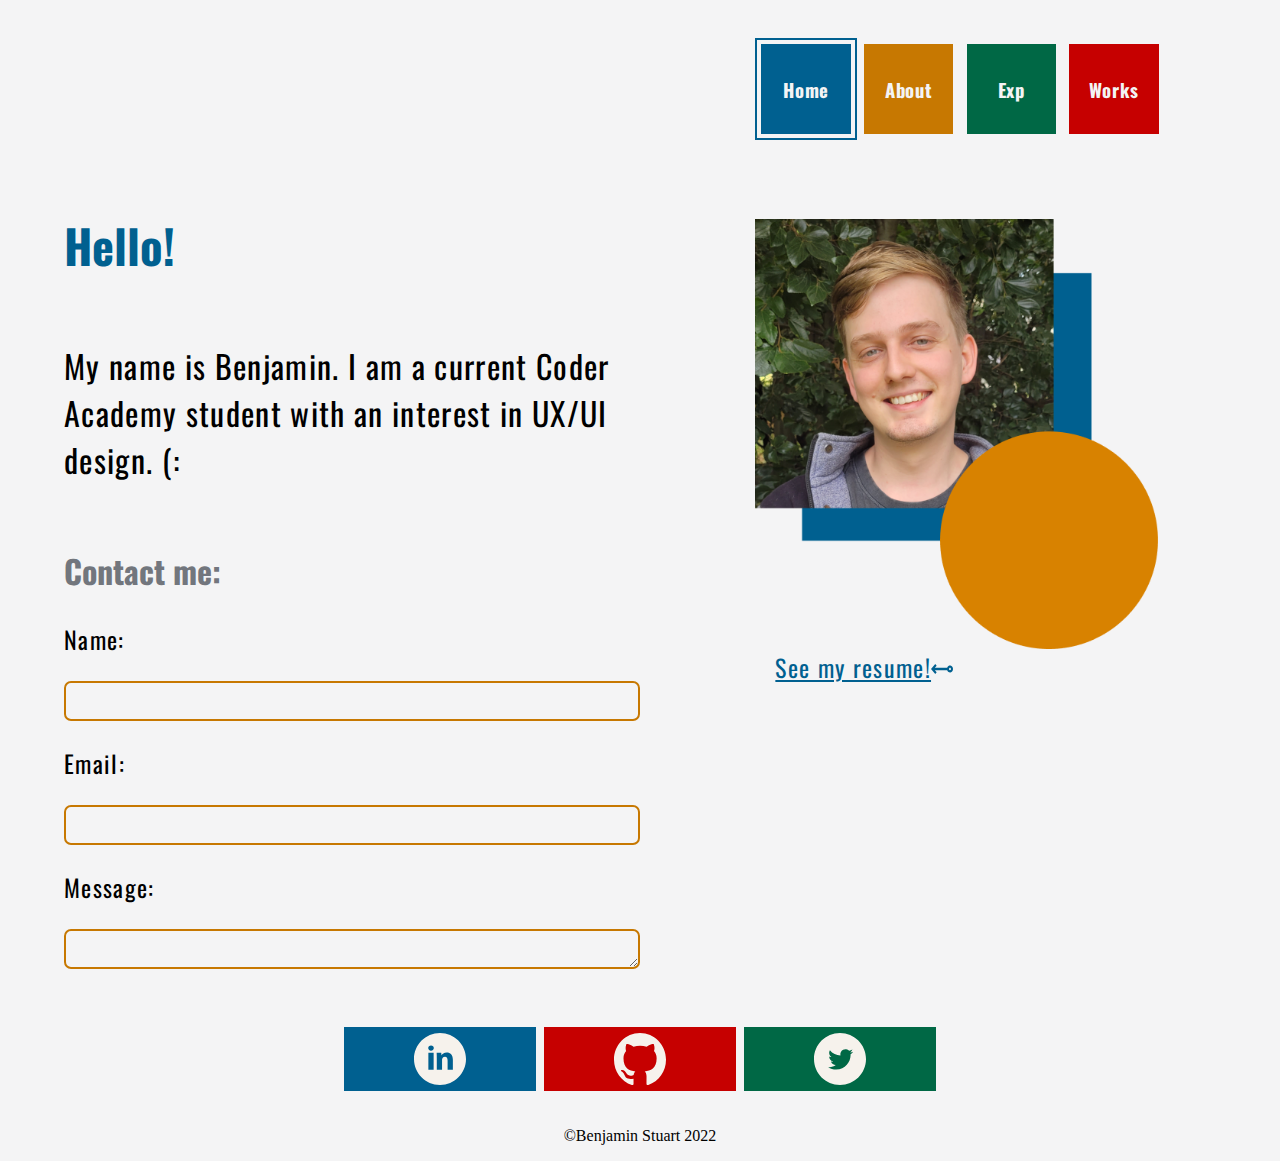
<file: index.html>
<!DOCTYPE html>
<html lang="en">
<head>
    <meta charset="UTF-8">
    <meta http-equiv="X-UA-Compatible" content="IE=edge">
    <meta name="viewport" content="width=device-width, initial-scale=1.0">
    <link href="styles.css" rel="stylesheet">
    <link rel="preconnect" href="https://fonts.googleapis.com">
    <link rel="preconnect" href="https://fonts.gstatic.com" crossorigin>
    <link href="https://fonts.googleapis.com/css2?family=Oswald:wght@200;300;400;500;600;700&display=swap" rel="stylesheet">
    <title>Home</title>
</head>
<body>
    <!-- Navbar with current page "active" which gives current page a border and all "inactive" links in navbar a hover effect-->
    <nav class="navbar">
        <ul>
            <li class="blue active">
                <a class="bg-color blue oswold-nav" href="https://google.com">Home</a>
            </li>
            <li class="yellow inactive">
                <a class="bg-color yellow oswold-nav" href="https://google.com">About</a>
            </li>
            <li class="green inactive">
                <a class="bg-color green oswold-nav" href="https://google.com">Exp</a>
            </li>
            <li class="red inactive">
                <a class="bg-color red oswold-nav" href="https://google.com">Works</a>
            </li>
        </ul>
    </nav>

    <section class="page-wrapper home-page-wrapper-padding">
        <div class="page-text-wrapper">
            <h1 class="blue oswold-h1">Hello!</h1>
            <p class="oswold-para black">My name is <span class="col-overide red">Benjamin.</span> I am a current Coder Academy student with an interest in UX/UI design. (: </p>
            <div> 
                <h2 class="oswold-h2 dgrey">Contact me:</h2>
                <form class="oswold-form yellow">
                    <label for="contactname">Name:</label>
                    <input type="text" id="contactname" name="name"/>
                    <label for="contactemail">Email:</label>
                    <input type="text" id="contactemail" name="email"/>
                    <label for="formmessage">Message:</label>
                    <textarea rows="3" id="formmessage" name="message"></textarea>
                </form>
            </div>
        </div>
        <div class="page-image-wrapper">
            <img src="/assets/Homepage-pic.png" alt="Image of Benjamin Stuart wearing a cool looking hoodie and smiling with trees in the background"/>
            <div class="link-wrapper">
                <a class="oswold-link blue" href="/assets/Benjamin Stuart.pdf">See my resume!</a>
                <img src="/assets/arrow_vector.svg" alt="Arrow pointing at link"> 
            </div>
        </div>
    </section>

    <footer class="footer">
        <ul>
            <li>
                <a href="https://www.linkedin.com/in/benjamin-stuart-9040b7221/">
                    <div class="blue rectangle">
                        <img src="/assets/linkedin_vector.svg" alt="clickable Linkedin icon">
                    </div>
                </a>
            </li>
            <li>
                <a href="https://github.com/BenjaminStuartDev">
                    <div class="red rectangle">
                        <img src="/assets/github_vector.svg" alt="clickable Github icon">
                    </div>
                </a>
            </li>
            <li>
                <a href="https://twitter.com/BenStuartDev">
                    <div class="green rectangle">
                        <img src="/assets/twitter_vector.svg" alt="clickable Twitter icon">
                    </div>
                </a>
            </li>
        </ul>
        <p>©Benjamin Stuart 2022</p>
    </footer>
</body>
</html>
</file>
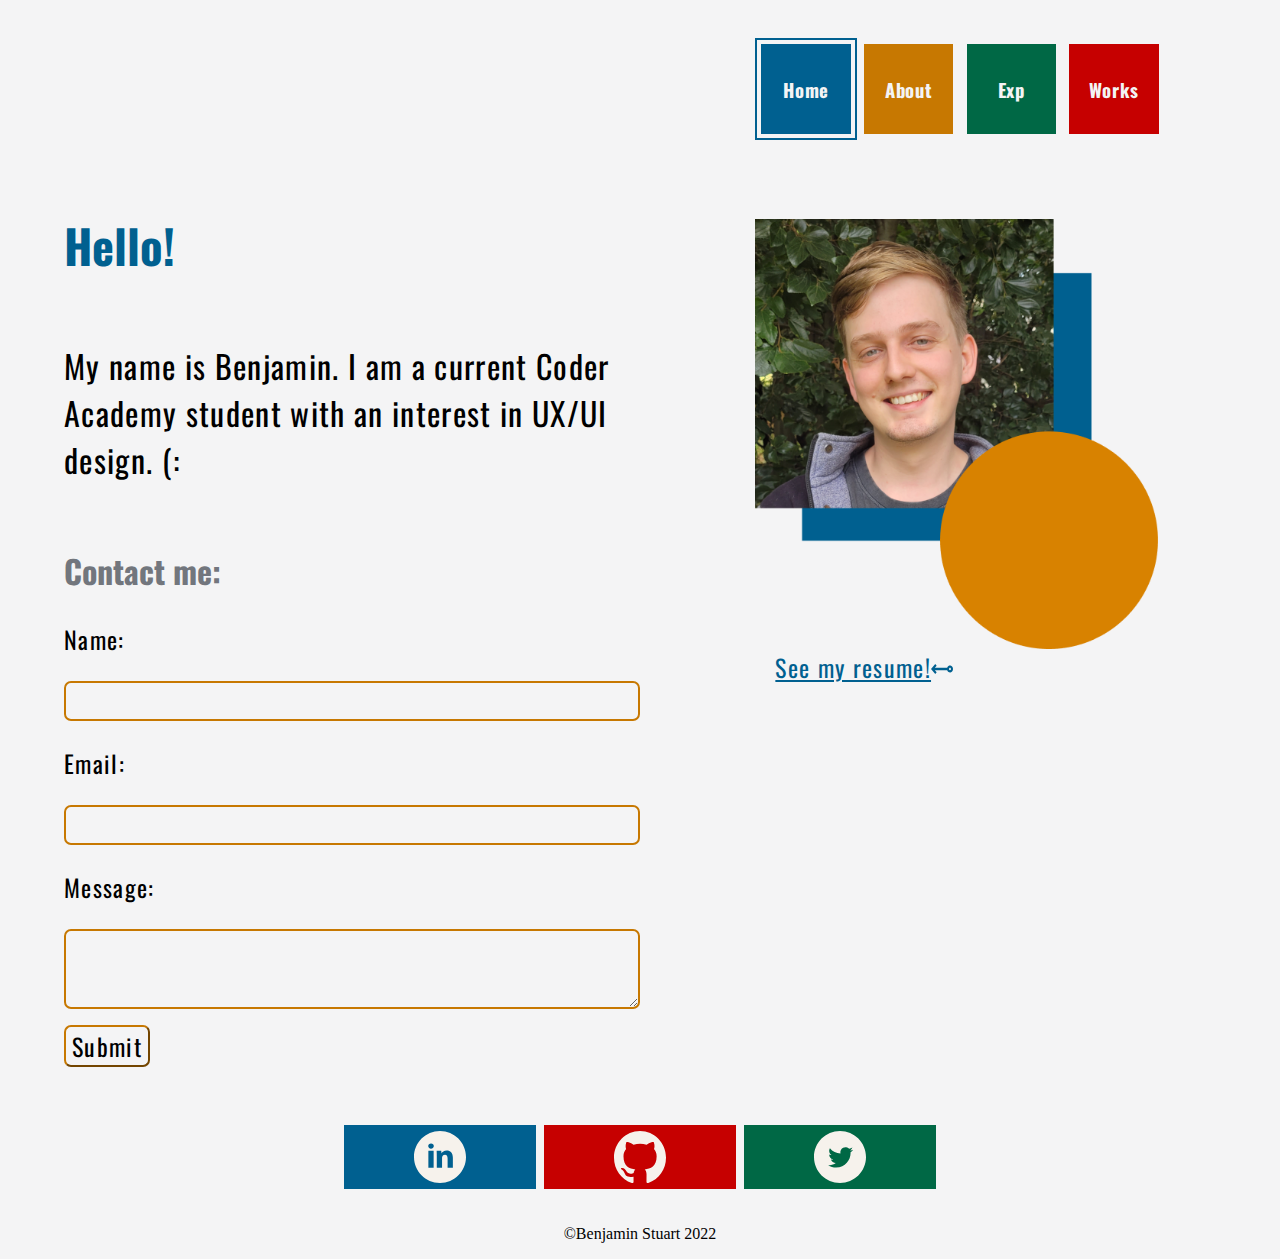
<file: src/index.html>
<!DOCTYPE html>
<html lang="en">
<head>
    <meta charset="UTF-8">
    <meta http-equiv="X-UA-Compatible" content="IE=edge">
    <meta name="viewport" content="width=device-width, initial-scale=1.0">
    <link href="styles.css" rel="stylesheet">
    <link rel="preconnect" href="https://fonts.googleapis.com">
    <link rel="preconnect" href="https://fonts.gstatic.com" crossorigin>
    <link href="https://fonts.googleapis.com/css2?family=Oswald:wght@200;300;400;500;600;700&display=swap" rel="stylesheet">
    <title>Home</title>
</head>
<body>
    <!-- Navbar component with current page "active" which gives current page a border and all "inactive" links in navbar a hover effect-->
    <nav class="navbar">
        <ul>
            <li class="blue active">
                <a class="bg-color blue oswold-nav" href="./index.html">Home</a>
            </li>
            <li class="yellow inactive">
                <a class="bg-color yellow oswold-nav" href="./about.html">About</a>
            </li>
            <li class="green inactive">
                <a class="bg-color green oswold-nav" href="./exp.html">Exp</a>
            </li>
            <li class="red inactive">
                <a class="bg-color red oswold-nav" href="./works.html">Works</a>
            </li>
        </ul>
    </nav>

    <section class="page-wrapper home-page-wrapper-padding">
        <div class="page-text-wrapper">
            <h1 class="blue oswold-h1">Hello!</h1>
            <p class="oswold-para black">My name is <span class="col-overide red">Benjamin.</span> I am a current Coder Academy student with an interest in UX/UI design. (: </p>
            <!-- Contact form with autocomplete feature. -->
            <div> 
                <h2 class="oswold-h2 dgrey">Contact me:</h2>
                <form class="oswold-form yellow">
                    <label for="contactname">Name:</label>
                    <input autocomplete="name" type="text" id="contactname" name="name"/>
                    <label for="contactemail">Email:</label>
                    <input autocomplete="email" type="text" id="contactemail" name="email"/>
                    <label for="formmessage">Message:</label>
                    <textarea rows="3" id="formmessage" name="message"></textarea>
                    <button class="button black oswold-form">Submit</button>
                </form>
            </div>
        </div>
        <div class="page-image-wrapper">
            <img src="./assets/Homepage-pic.png" alt="Benjamin Stuart in foreground with trees in background"/>
            <div class="link-wrapper">
                <a class="oswold-link blue" href="./assets/BenjaminStuart.pdf">See my resume!</a>
                <img src="./assets/arrow_vector.svg" alt="Arrow pointing at link"> 
            </div>
        </div>
    </section>
    <!-- Footer component with scale effect on hover and links to my developer media accounts  -->
    <footer class="footer">
        <ul>
            <li>
                <a href="https://www.linkedin.com/in/benjamin-stuart-9040b7221/">
                    <div class="blue rectangle">
                        <img src="./assets/linkedin_vector.svg" alt="clickable Linkedin icon">
                    </div>
                </a>
            </li>
            <li>
                <a href="https://github.com/BenjaminStuartDev">
                    <div class="red rectangle">
                        <img src="./assets/github_vector.svg" alt="clickable Github icon">
                    </div>
                </a>
            </li>
            <li>
                <a href="https://twitter.com/BenStuartDev">
                    <div class="green rectangle">
                        <img src="./assets/twitter_vector.svg" alt="clickable Twitter icon">
                    </div>
                </a>
            </li>
        </ul>
        <p>©Benjamin Stuart 2022</p>
    </footer>
</body>
</html>
</file>
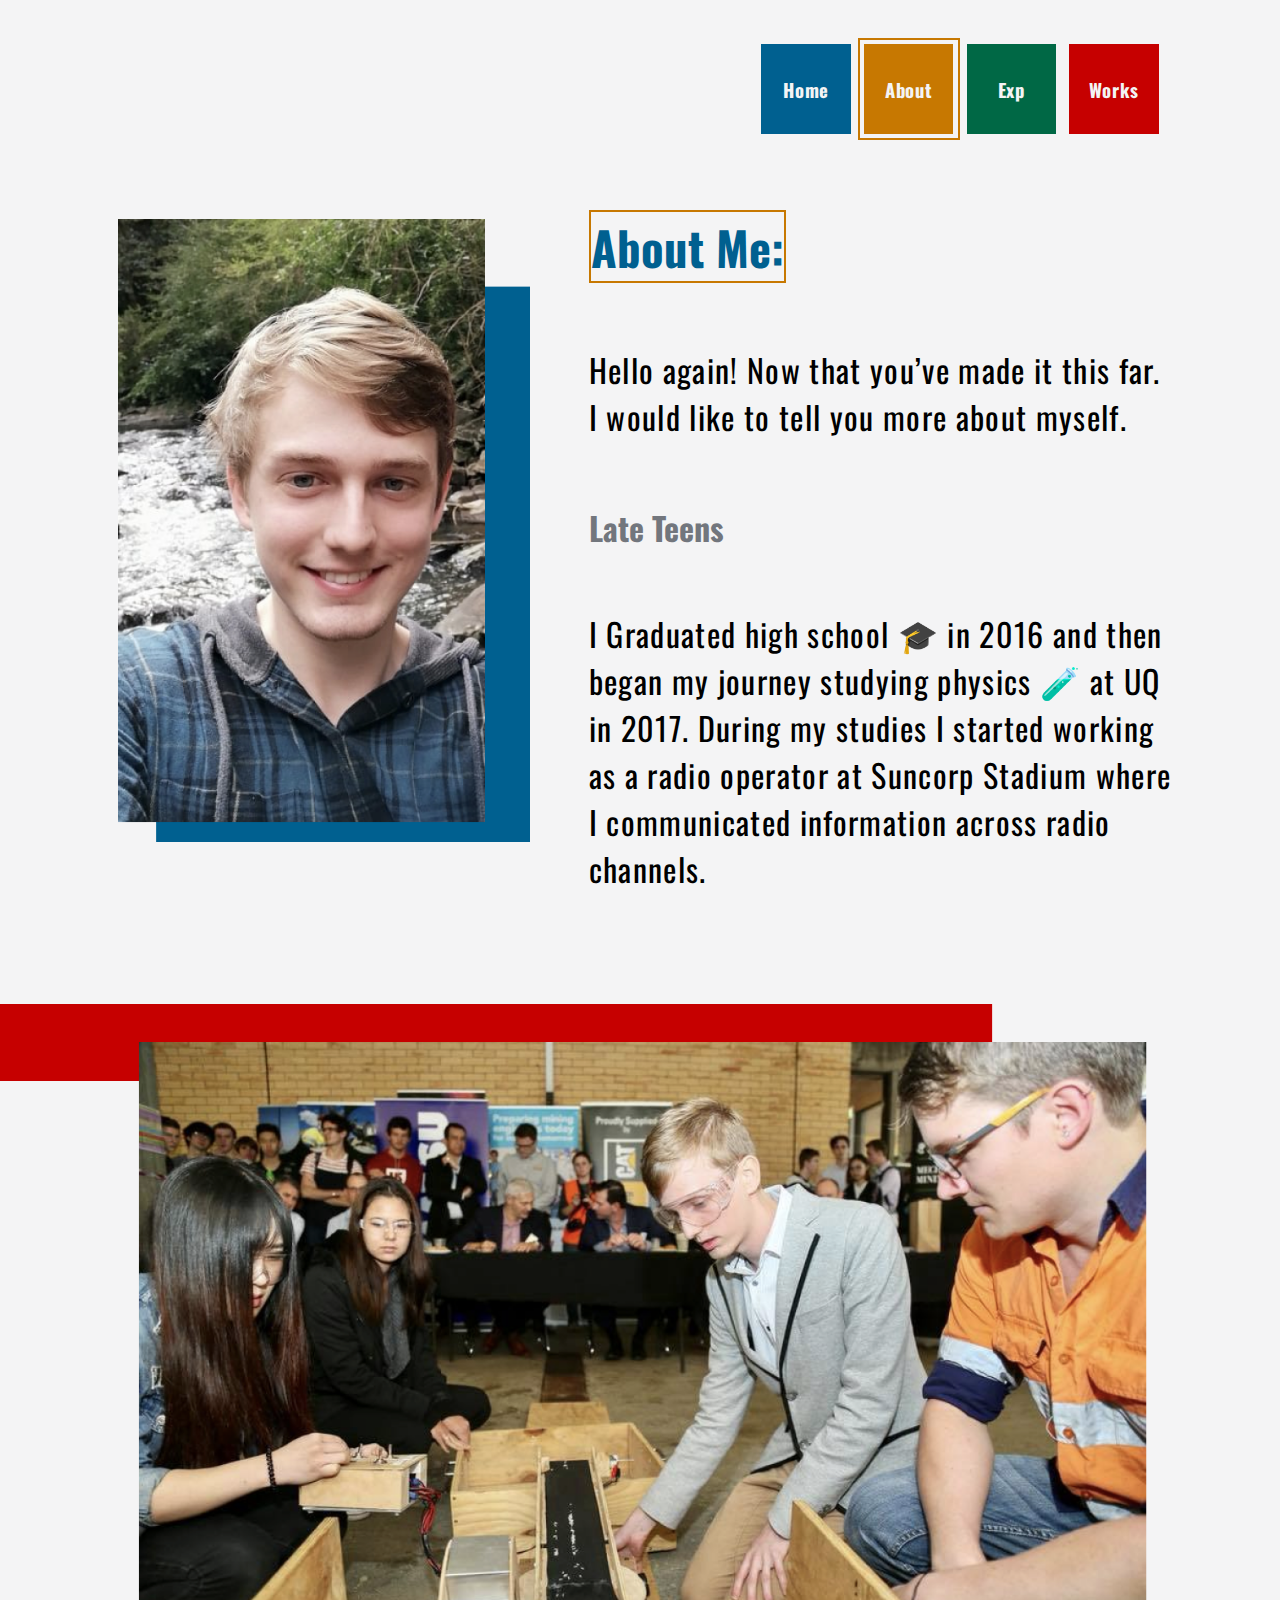
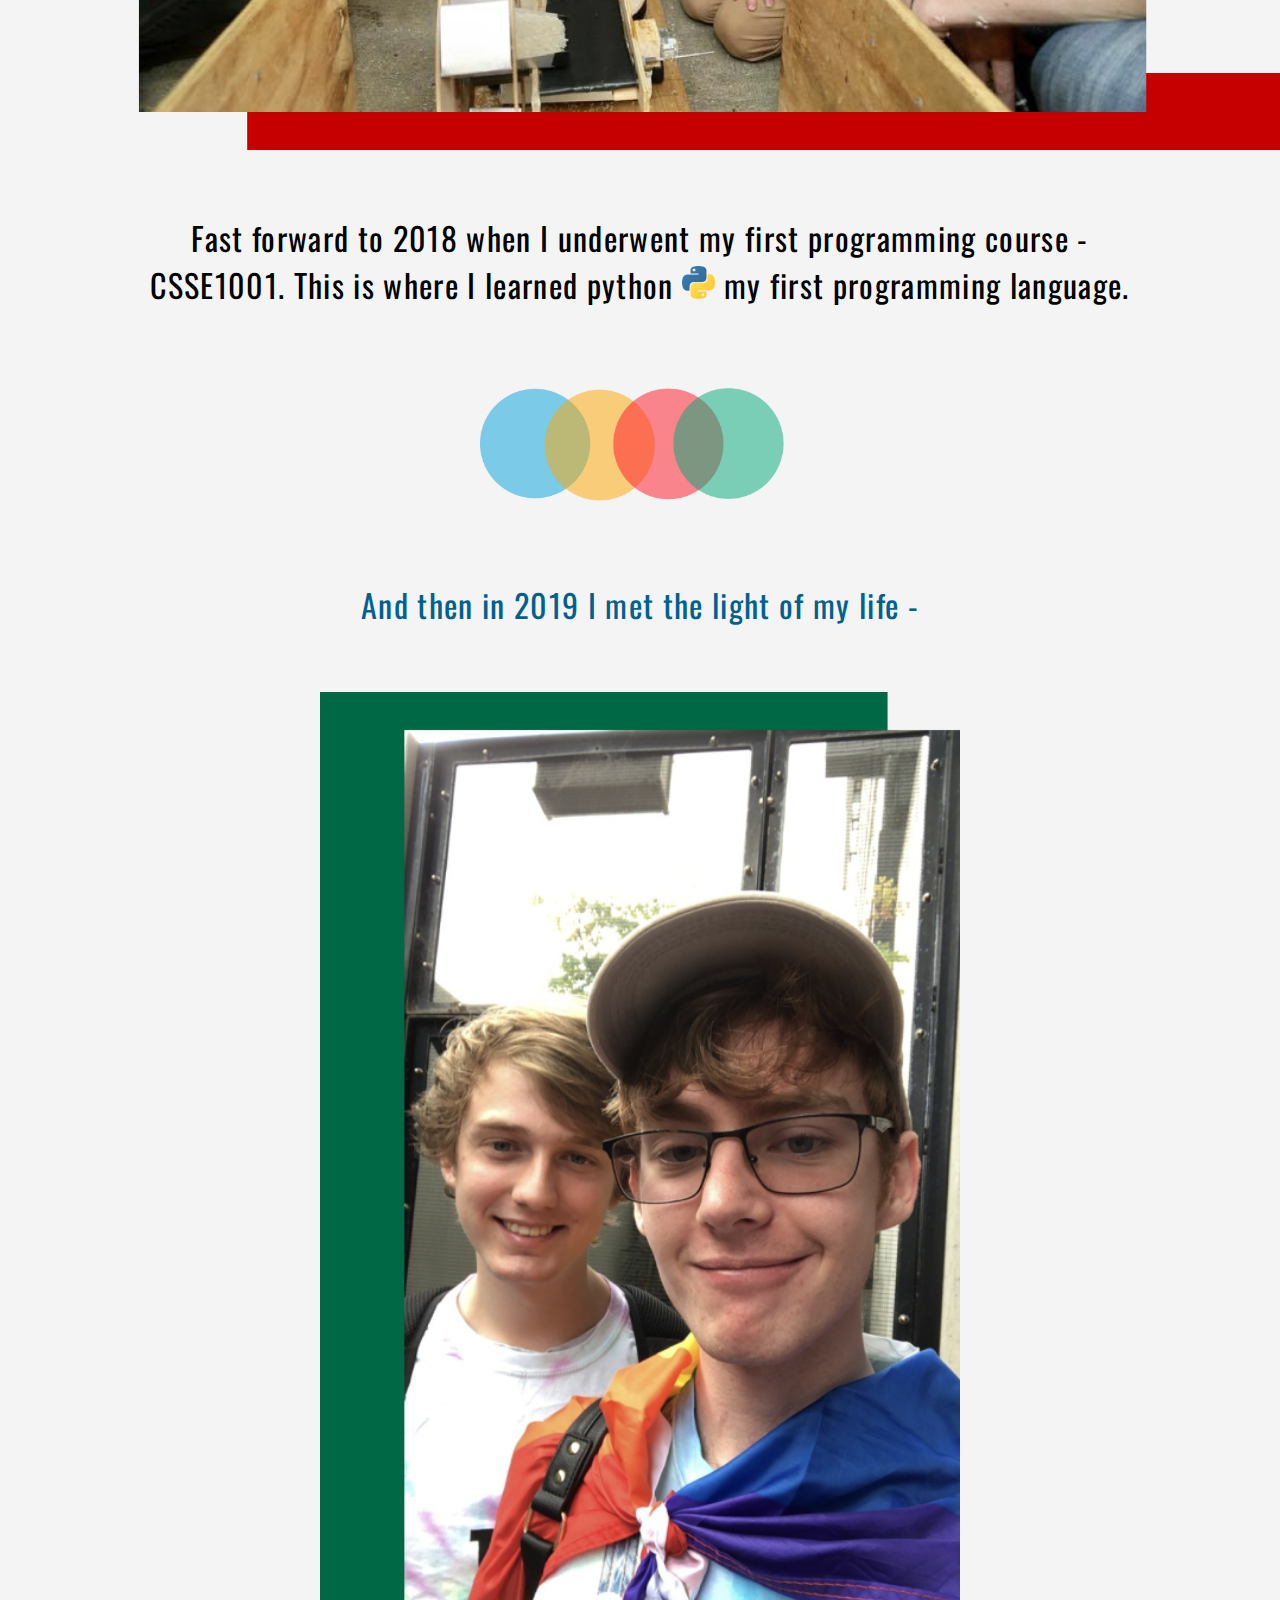
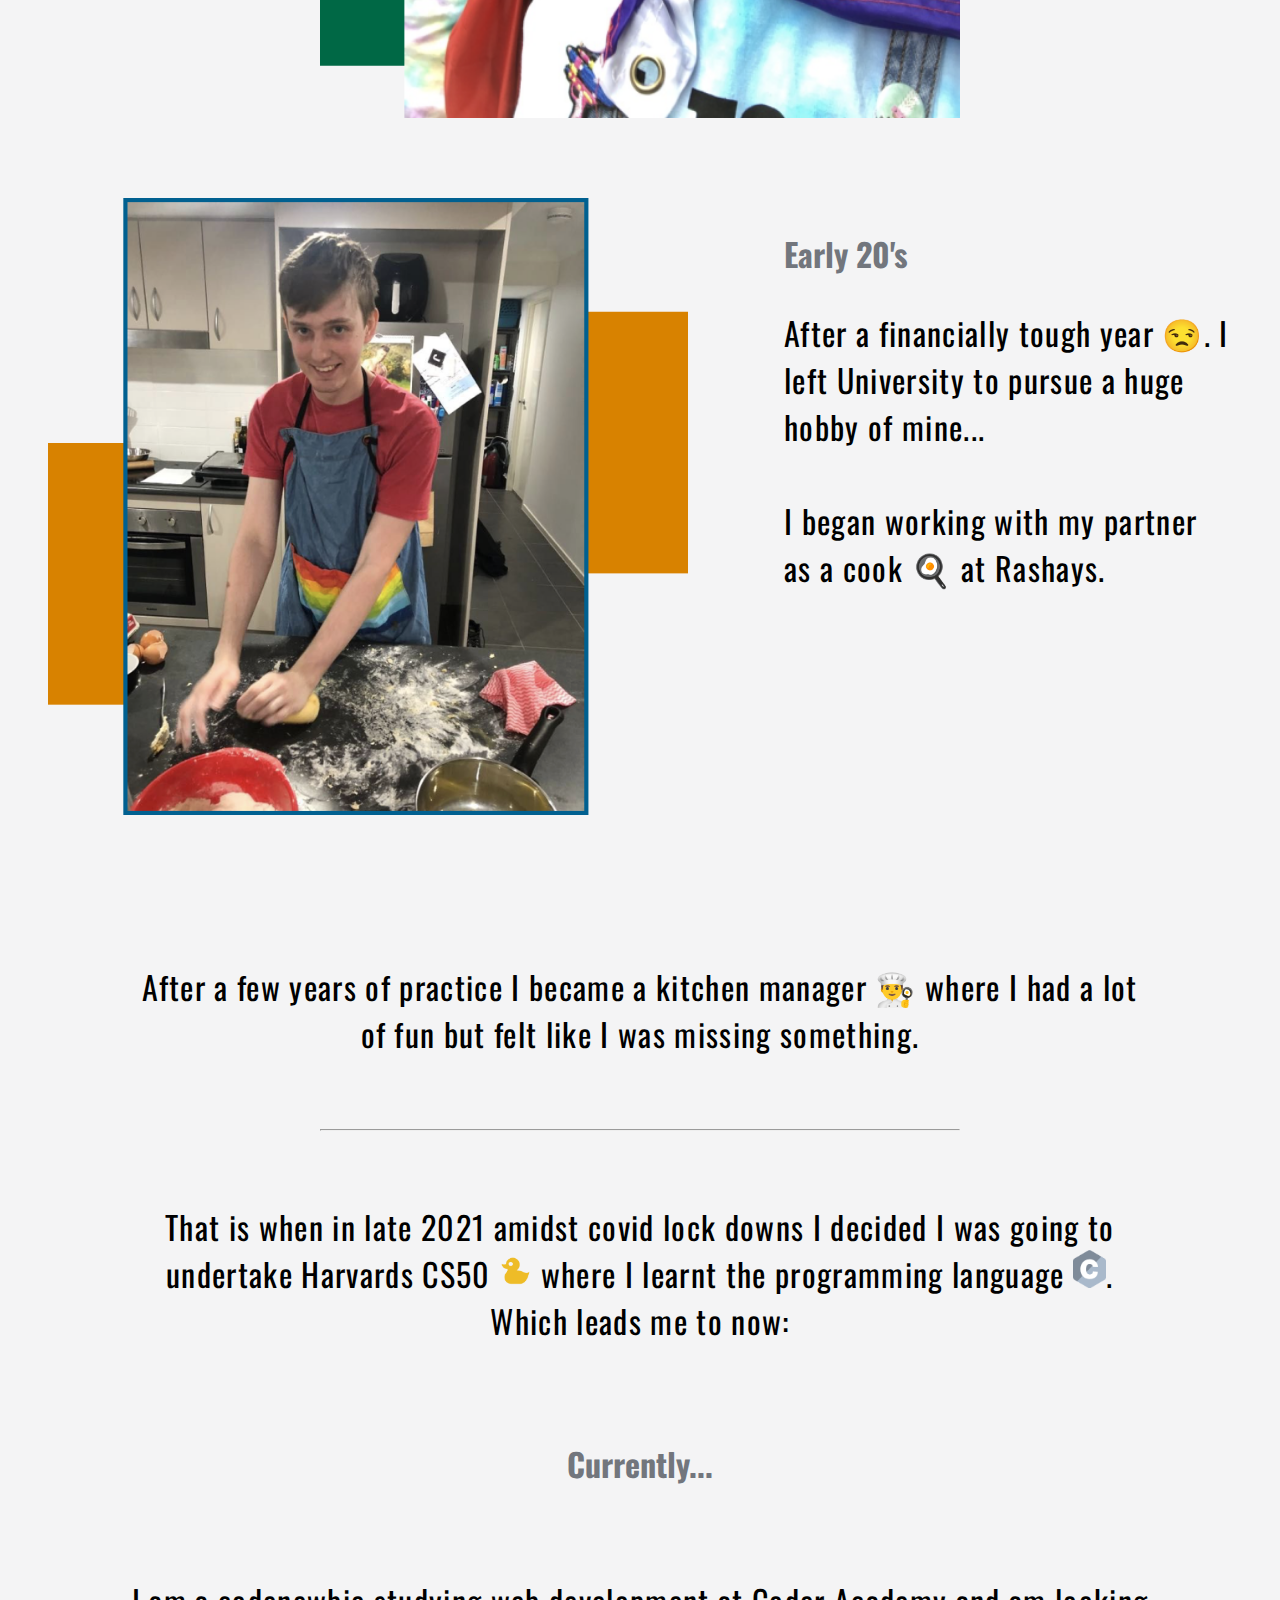
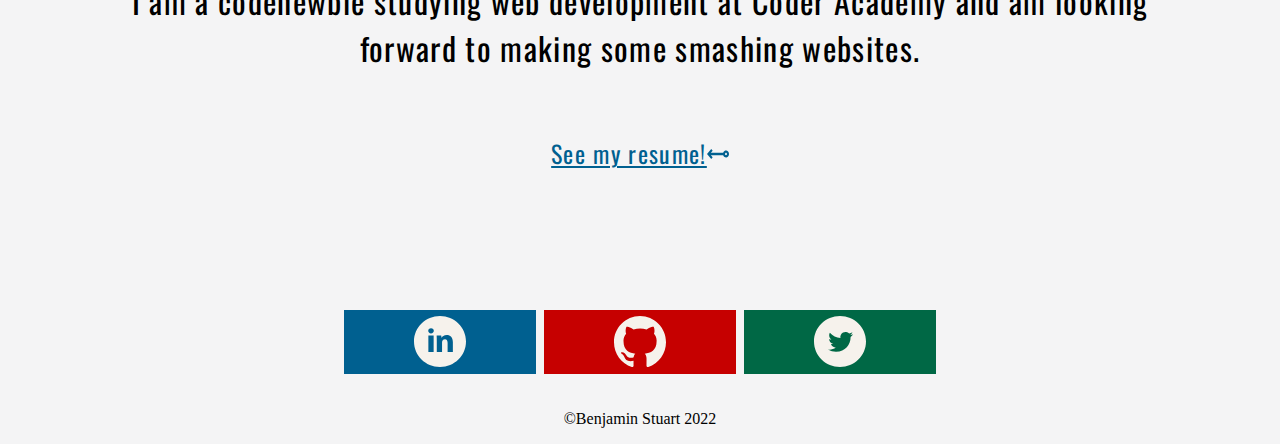
<file: about.html>
<!DOCTYPE html>
<html lang="en">
<head>
    <meta charset="UTF-8">
    <meta http-equiv="X-UA-Compatible" content="IE=edge">
    <meta name="viewport" content="width=device-width, initial-scale=1.0">
    <link href="styles.css" rel="stylesheet">
    <link rel="preconnect" href="https://fonts.googleapis.com">
    <link rel="preconnect" href="https://fonts.gstatic.com" crossorigin>
    <link href="https://fonts.googleapis.com/css2?family=Oswald:wght@200;300;400;500;600;700&display=swap" rel="stylesheet">
    <title>About</title>
</head>
<body>
    <nav class="navbar">
        <ul>
            <li class="blue inactive">
                <a class="bg-color blue oswold-nav" href="https://google.com">Home</a>
            </li>
            <li class="yellow active">
                <a class="bg-color yellow oswold-nav" href="https://google.com">About</a>
            </li>
            <li class="green inactive">
                <a class="bg-color green oswold-nav" href="https://google.com">Exp</a>
            </li>
            <li class="red inactive">
                <a class="bg-color red oswold-nav" href="https://google.com">Works</a>
            </li>
        </ul>
    </nav>
    <!-- TODO: Inner body -->
    <section class="page-wrapper about-page-wrapper-changes">
        <div class="page-image-wrapper">
            <img src="/assets/ben1.png" alt="Image of Ben wearing a jumper and smiling with a forest background"/>
            <!-- <img src="/assets/ben2.png" alt="Image of Ben wearing sunglasses and jeans walking a dog looking cool as heck"/> -->
        </div>
        <div class="page-text-wrapper">
            <h1 class="blue oswold-h1 yellow-border-emphasis">About Me: </h1>
            <p class="oswold-para"> Hello again! Now that you’ve made it this far. I would like to tell you more about myself.</p>
            <h2 class="dgrey oswold-h2">Late Teens</h2>
            <p class="oswold-para">I Graduated high school 🎓 in 2016 and then began my journey studying physics 🧪 at UQ in 2017. During my studies I started working as a radio operator at Suncorp Stadium where I communicated information across radio channels.</p>
        </div>
    </section>

    <section class="page-text-wrapper" id="alt-page-text-wrapper">
        <img id="full-width-img" src="/assets/BWEUQ.png" alt="Image of Ben inspecting a model bucket wheel excavator at the University of Queensland">
        <p class="oswold-para"> Fast forward to 2018 when I underwent my first programming course - CSSE1001. This is where I learned python <span><img src="/assets/python-logo.png" alt="Python programming language logo"></span> my first programming language.</p>
        <img id="quarter-width-img" src="/assets/circlesgraphic.png" alt="Digital graphic of overlapping circles with 50% opacity">
        <p class="blue oswold-para"> And then in 2019 I met the light of my life -</p>
        <img id="half-width-img" src="/assets/ben+jord.png" alt="Image of Benjamin and his partner at Pride with a rainbow flag around his partners shoulders"/>
    </section>

    <section class="page-text-wrapper" id="row-container">
        <div>
            <img id="half-width-img" src="/assets/Benmakingdoe.png" alt="Image of Ben smiling and kneading doe while wearing an apron inside his kitchen">
        </div>
        <div>
            <h2 class="dgrey oswold-h2">Early 20's</h2>
            <p class="oswold-para"> After a financially tough year 😒. I left University to pursue a huge hobby of mine... <br><br>
                I began working with my partner as a cook 🍳 at Rashays.</p>
        </div>
    </section>

    <section class="page-text-wrapper" id="alt-page-text-wrapper">
        <p class="oswold-para"> After a few years of practice I became a kitchen manager 👨‍🍳 where I had a lot of fun but felt like I was missing something.</p>
        <hr class="blue" style="width:50vw; color:var(--color)">
        <p class="oswold-para">  That is when in late 2021 amidst covid lock downs I decided I was going to undertake Harvards CS50 <span><img src="/assets/mdi_duck.png" alt="yellow rubber duck emote"></span> where I learnt the programming language <span><img src="/assets/logos_c.png" alt="C programming language logo"></span>. Which leads me to now: </p>
        <h2 class="dgrey oswold-h2">Currently...</h2>
        <p class="oswold-para">I am a codenewbie studying web development at Coder Academy and am looking forward to making some smashing websites.</p>
        <div class="link-wrapper" id="in-line-link-wrapper">
            <a class="oswold-link blue" href="/assets/Benjamin Stuart.pdf">See my resume!</a>
            <img src="/assets/arrow_vector.svg" alt="Arrow pointing at link"> 
        </div>
    </section>

    <footer class="footer">
        <ul>
            <li>
                <a href="https://www.linkedin.com/in/benjamin-stuart-9040b7221/">
                    <div class="blue rectangle">
                        <img src="/assets/linkedin_vector.svg" alt="clickable Linkedin icon">
                    </div>
                </a>
            </li>
            <li>
                <a href="https://github.com/BenjaminStuartDev">
                    <div class="red rectangle">
                        <img src="/assets/github_vector.svg" alt="clickable Github icon">
                    </div>
                </a>
            </li>
            <li>
                <a href="https://twitter.com/BenStuartDev">
                    <div class="green rectangle">
                        <img src="/assets/twitter_vector.svg" alt="clickable Twitter icon">
                    </div>
                </a>
            </li>
        </ul>
        <p>©Benjamin Stuart 2022</p>
    </footer>
</body>
</html>
</file>
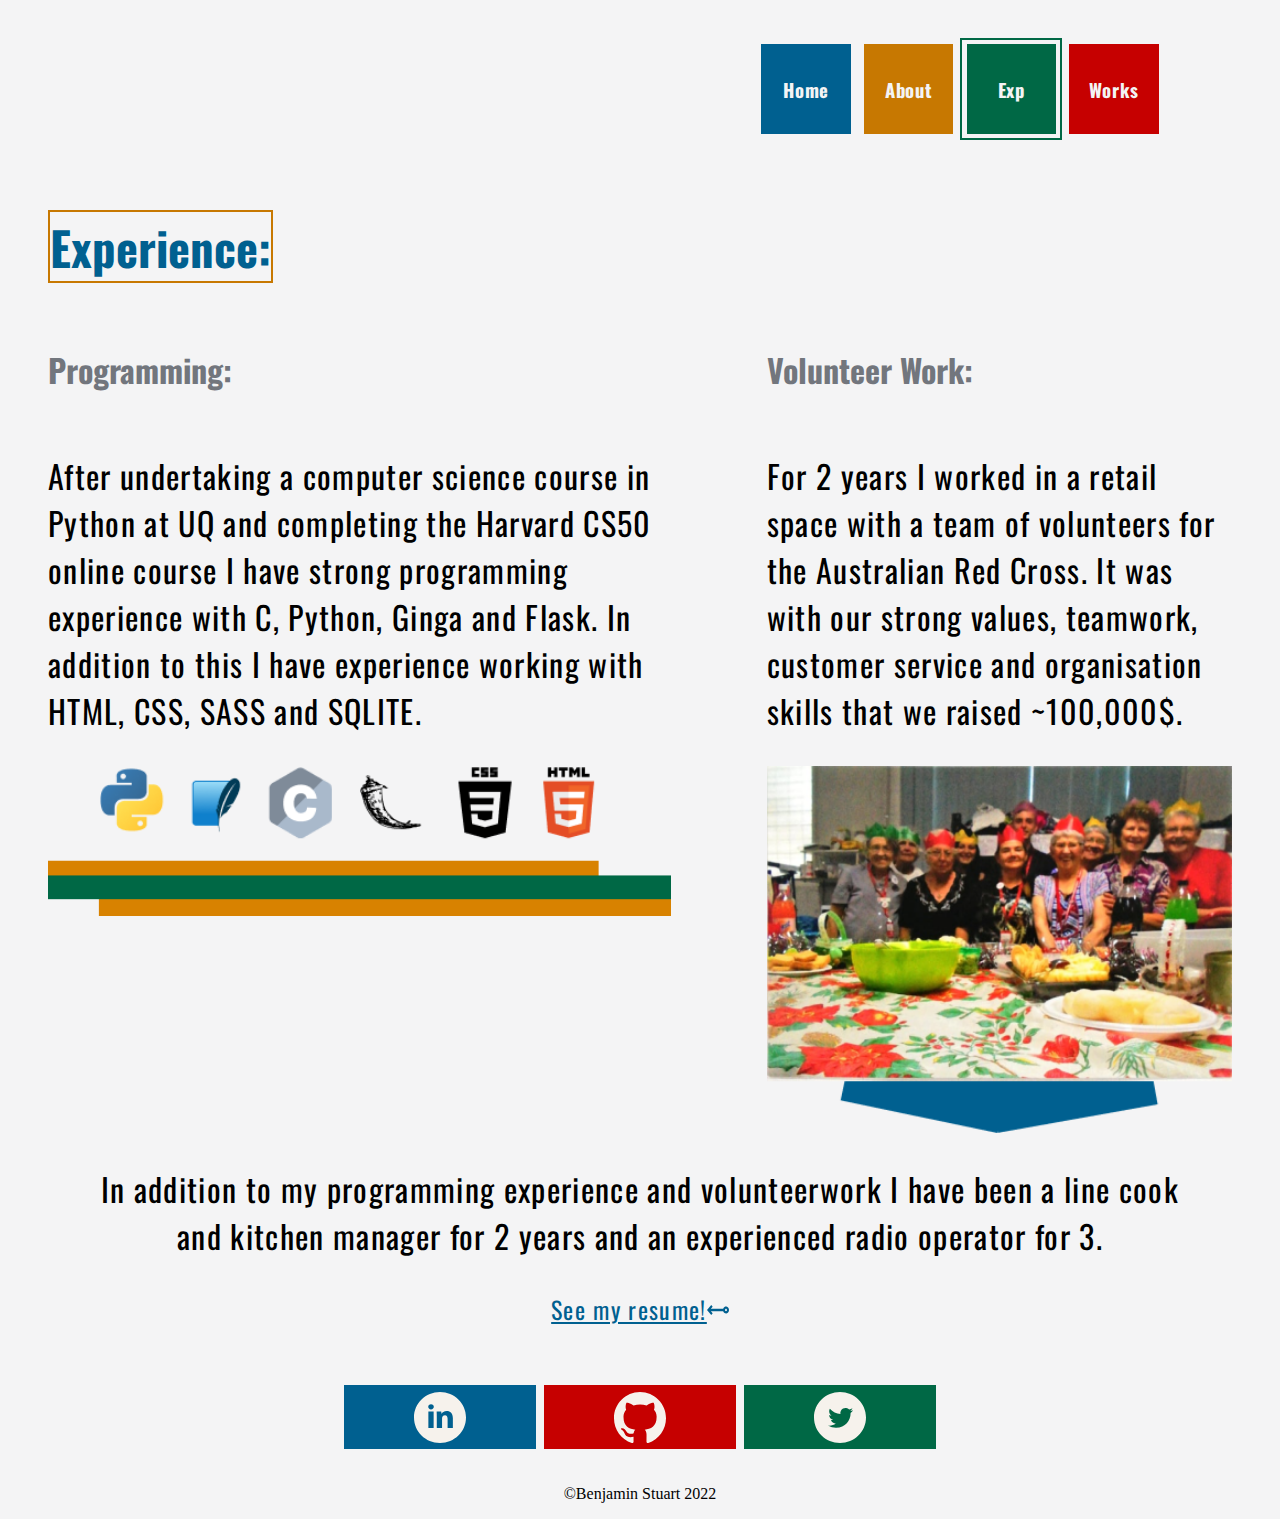
<file: exp.html>
<!DOCTYPE html>
<html lang="en">
<head>
    <meta charset="UTF-8">
    <meta http-equiv="X-UA-Compatible" content="IE=edge">
    <meta name="viewport" content="width=device-width, initial-scale=1.0">
    <link href="styles.css" rel="stylesheet">
    <link rel="preconnect" href="https://fonts.googleapis.com">
    <link rel="preconnect" href="https://fonts.gstatic.com" crossorigin>
    <link href="https://fonts.googleapis.com/css2?family=Oswald:wght@200;300;400;500;600;700&display=swap" rel="stylesheet">
    <title>Experience</title>
</head>
<body>
    <nav class="navbar">
        <ul>
            <li class="blue inactive">
                <a class="bg-color blue oswold-nav" href="./index.html">Home</a>
            </li>
            <li class="yellow inactive">
                <a class="bg-color yellow oswold-nav" href="./about.html">About</a>
            </li>
            <li class="green active">
                <a class="bg-color green oswold-nav" href="./exp.html">Exp</a>
            </li>
            <li class="red inactive">
                <a class="bg-color red oswold-nav" href="./works.html">Works</a>
            </li>
        </ul>
    </nav>

    <div class="exp-card">
        <h1 class="blue oswold-h1 align-lhs yellow-border-emphasis">Experience:</h1>
    </div>
    <section class="page-wrapper">
        <div>
            <div class="exp-card">
                <h2 class="dgrey oswold-h2 align-lhs">Programming:</h2>
                <p class="oswold-para">After undertaking a computer science course in Python at UQ and completing the Harvard CS50 online course I have strong programming experience with C, Python, Ginga and Flask. In addition to this I have experience working with HTML, CSS, SASS and SQLITE.</p>
                <img src="/assets/programming_skills.png" alt="Logos for Python, SQLITE, C, Flask, CSS and HTML5">
            </div>
        </div>
        <div>
            <div class="exp-card">
                <h2 class="dgrey oswold-h2 align-lhs">Volunteer Work:</h2>
                <p class="oswold-para">For 2 years I worked in a retail space with a team of volunteers for the Australian Red Cross. It was with our strong values, teamwork, customer service and organisation skills that we raised ~100,000$.</p>
                <img src="/assets/red_cross.png" alt="Ben and his team at a Rec Cross retail store">
            </div>
        </div>
    </section>
    <section class="exp-card oswold-para align-center">
        <p>In addition to my programming experience and volunteerwork I have been a line cook and kitchen manager for 2 years and an experienced radio operator for 3.</p>
        <div class="link-wrapper" id="in-line-link-wrapper">
            <a class="oswold-link blue" href="/assets/Benjamin Stuart.pdf">See my resume!</a>
            <img src="/assets/arrow_vector.svg" alt="Arrow pointing at link"> 
        </div>
    </section>

    <footer class="footer">
        <ul>
            <li>
                <a href="https://www.linkedin.com/in/benjamin-stuart-9040b7221/">
                    <div class="blue rectangle">
                        <img src="/assets/linkedin_vector.svg" alt="clickable Linkedin icon">
                    </div>
                </a>
            </li>
            <li>
                <a href="https://github.com/BenjaminStuartDev">
                    <div class="red rectangle">
                        <img src="/assets/github_vector.svg" alt="clickable Github icon">
                    </div>
                </a>
            </li>
            <li>
                <a href="https://twitter.com/BenStuartDev">
                    <div class="green rectangle">
                        <img src="/assets/twitter_vector.svg" alt="clickable Twitter icon">
                    </div>
                </a>
            </li>
        </ul>
        <p>©Benjamin Stuart 2022</p>
    </footer>
</body>
</html>
</file>
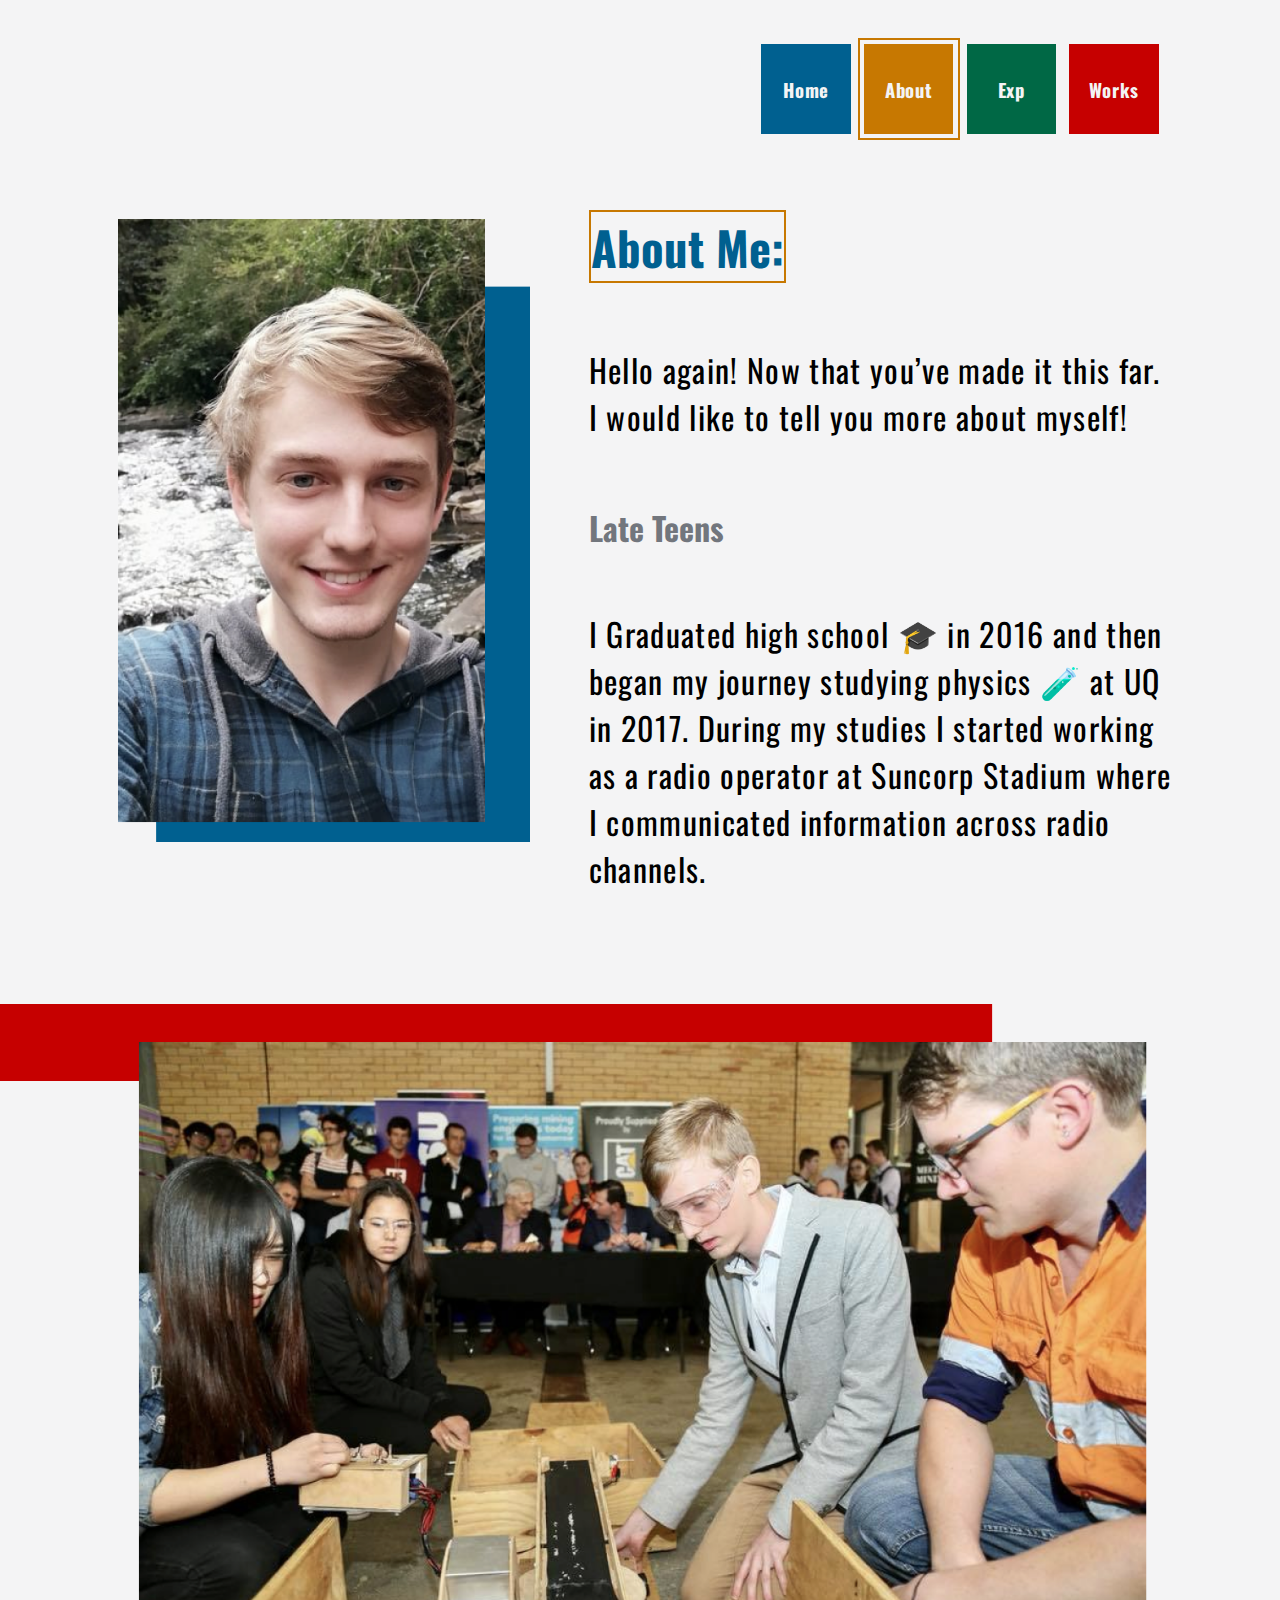
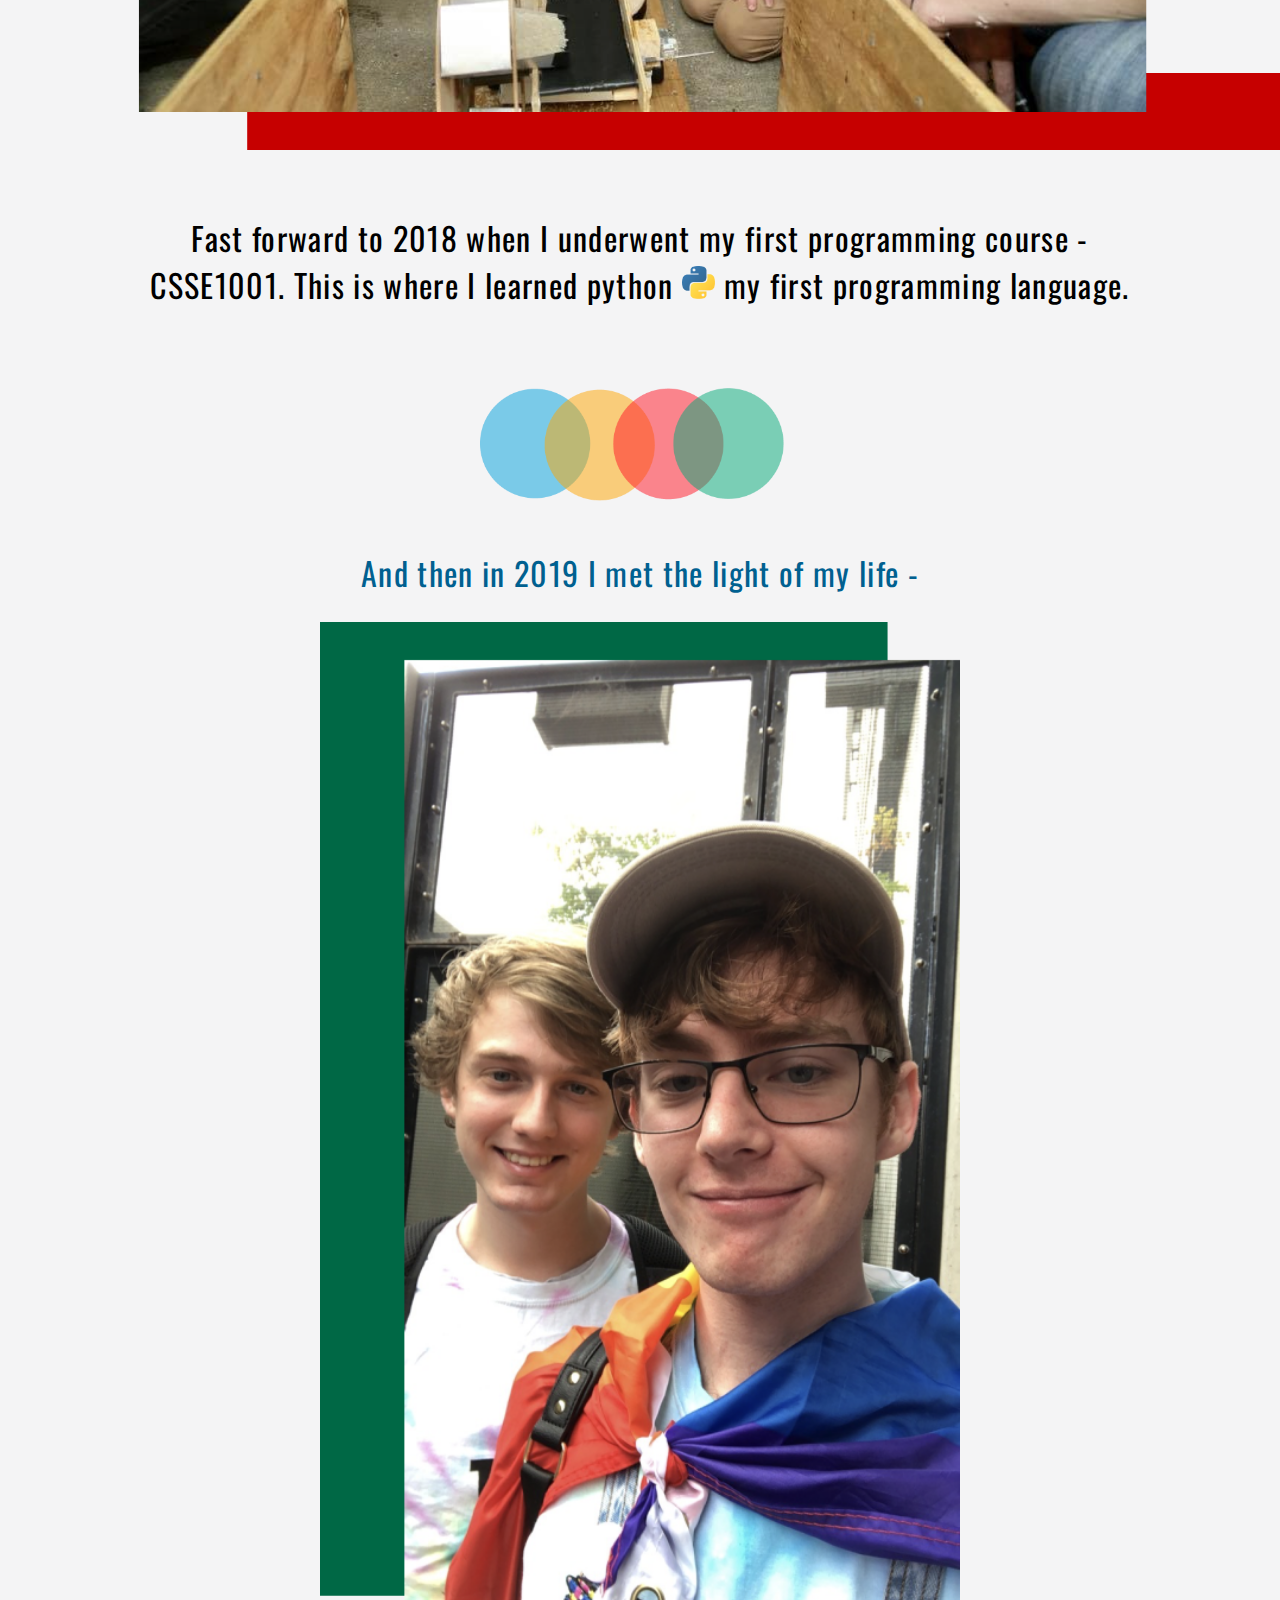
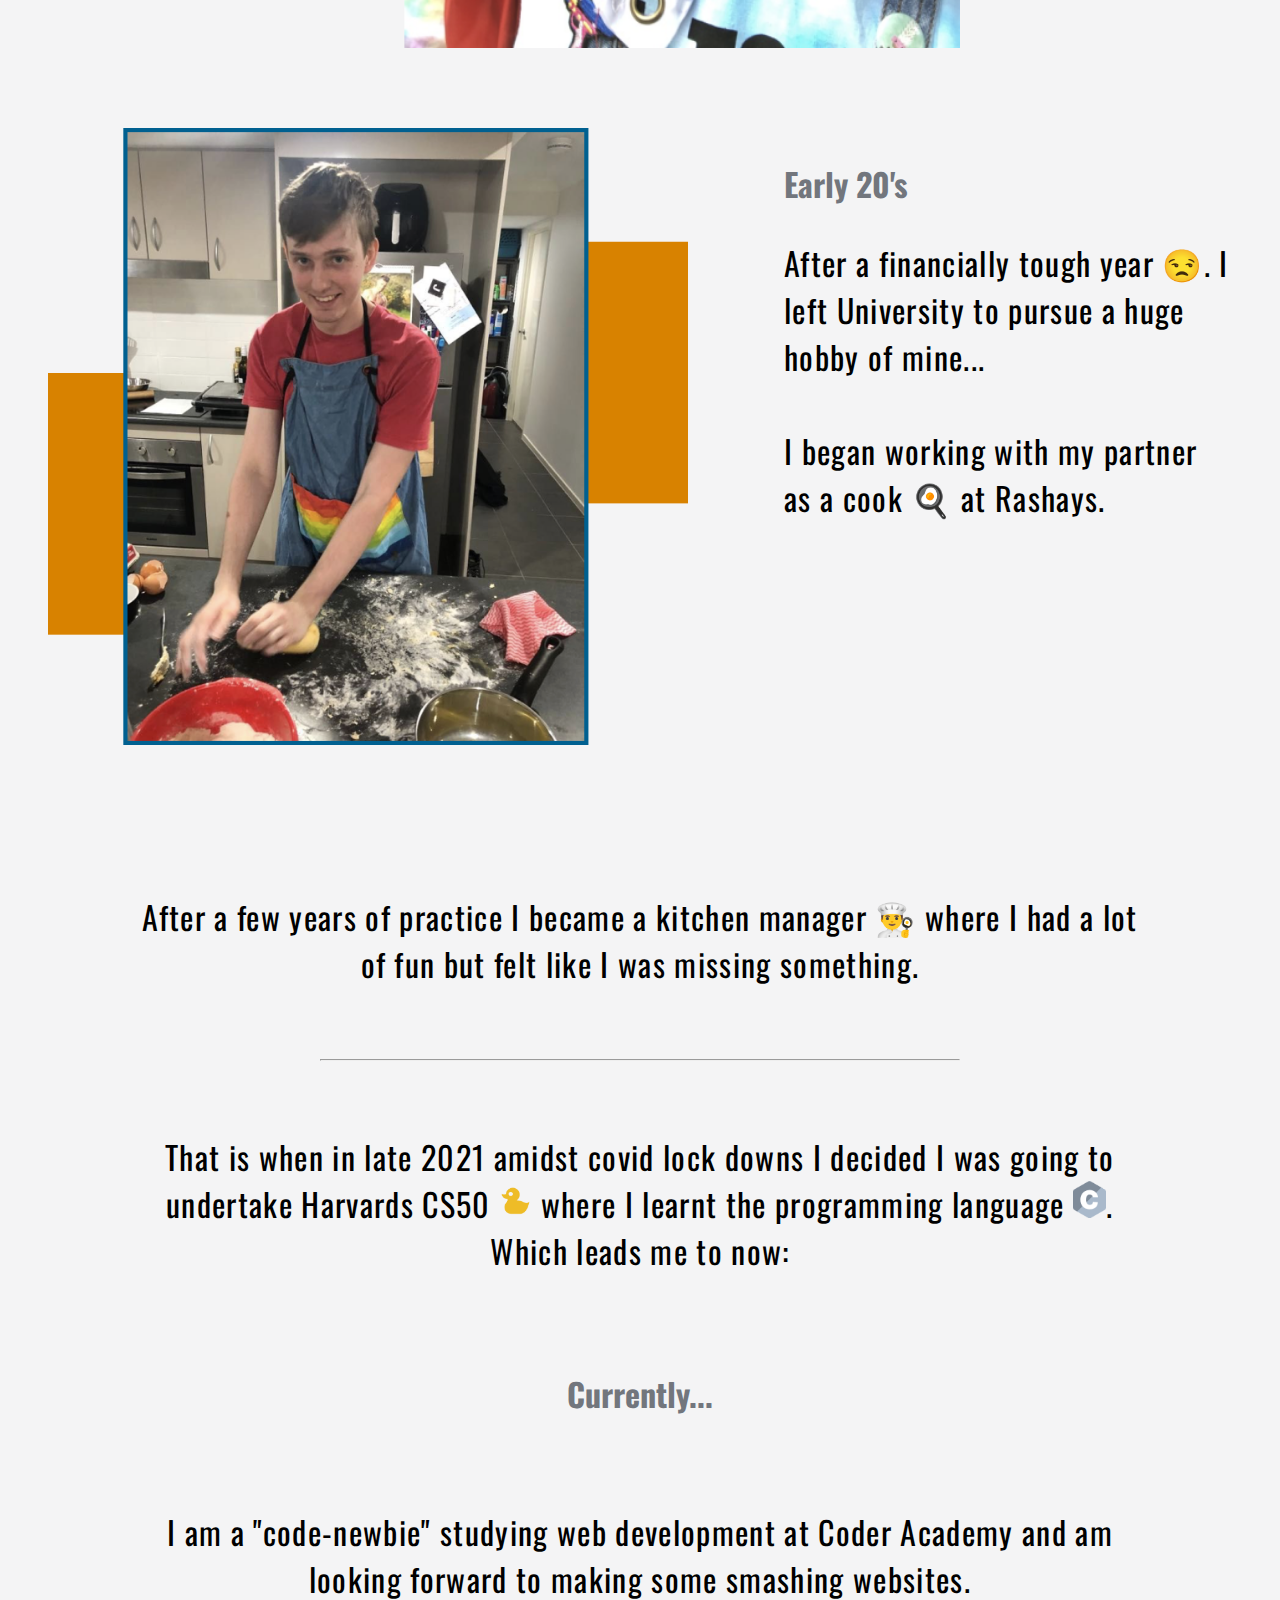
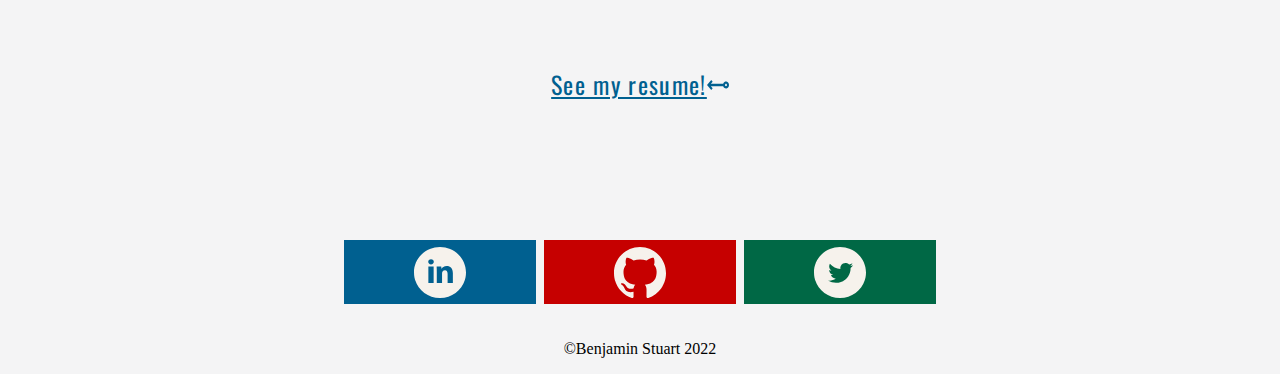
<file: src/about.html>
<!DOCTYPE html>
<html lang="en">
<head>
    <meta charset="UTF-8">
    <meta http-equiv="X-UA-Compatible" content="IE=edge">
    <meta name="viewport" content="width=device-width, initial-scale=1.0">
    <link href="styles.css" rel="stylesheet">
    <link rel="preconnect" href="https://fonts.googleapis.com">
    <link rel="preconnect" href="https://fonts.gstatic.com" crossorigin>
    <link href="https://fonts.googleapis.com/css2?family=Oswald:wght@200;300;400;500;600;700&display=swap" rel="stylesheet">
    <title>About</title>
</head>
<body>
    <!-- Navbar component with current page "active" which gives current page a border and all "inactive" links in navbar a hover effect-->
    <nav class="navbar">
        <ul>
            <li class="blue inactive">
                <a class="bg-color blue oswold-nav" href="./index.html">Home</a>
            </li>
            <li class="yellow active">
                <a class="bg-color yellow oswold-nav" href="./about.html">About</a>
            </li>
            <li class="green inactive">
                <a class="bg-color green oswold-nav" href="./exp.html">Exp</a>
            </li>
            <li class="red inactive">
                <a class="bg-color red oswold-nav" href="./works.html">Works</a>
            </li>
        </ul>
    </nav>

    <section class="page-wrapper about-page-wrapper-changes">
        <div class="page-image-wrapper">
            <img src="./assets/ben1.png" alt="Ben wearing a jumper and smiling in nature"/>
        </div>
        <div class="page-text-wrapper">
            <h1 class="blue oswold-h1 yellow-border-emphasis">About Me: </h1>
            <p class="oswold-para"> Hello again! Now that you’ve made it this far. I would like to tell you more about myself!</p>
            <h2 class="dgrey oswold-h2">Late Teens</h2>
            <p class="oswold-para">I Graduated high school 🎓 in 2016 and then began my journey studying physics 🧪 at UQ in 2017. During my studies I started working as a radio operator at Suncorp Stadium where I communicated information across radio channels.</p>
        </div>
    </section>

    <section class="page-text-wrapper alt-page-text-wrapper">
        <img class="full-width-img" src="./assets/BWEUQ.png" alt="Ben inspecting a model bucket wheel excavator at the University of Queensland">
        <p class="oswold-para"> Fast forward to 2018 when I underwent my first programming course - CSSE1001. This is where I learned python <span><img src="./assets/python-logo.png" alt="Python programming language logo"></span> my first programming language.</p>
        <img class="quarter-width-img" src="./assets/circlesgraphic.png" alt="Digital graphic of overlapping circles with 50% opacity">
        <h2 class="blue oswold-para"> And then in 2019 I met the light of my life -</h2>
        <img class="half-width-img" src="./assets/ben+jord.png" alt="Benjamin and his partner at Pride"/>
    </section>

    <section class="page-text-wrapper" id="row-container">
        <div>
            <img class="half-width-img" src="./assets/Benmakingdoe.png" alt="Ben wearing an apron and smiling while kneading doe">
        </div>
        <div>
            <h2 class="dgrey oswold-h2">Early 20's</h2>
            <p class="oswold-para"> After a financially tough year 😒. I left University to pursue a huge hobby of mine... <br><br>
                I began working with my partner as a cook 🍳 at Rashays.</p>
        </div>
    </section>

    <section class="page-text-wrapper alt-page-text-wrapper">
        <p class="oswold-para"> After a few years of practice I became a kitchen manager 👨‍🍳 where I had a lot of fun but felt like I was missing something.</p>
        <hr class="blue" style="width:50vw; color:var(--color)">
        <p class="oswold-para">  That is when in late 2021 amidst covid lock downs I decided I was going to undertake Harvards CS50 <span><img src="./assets/mdi_duck.png" alt="yellow rubber duck emote"></span> where I learnt the programming language <span><img src="./assets/logos_c.png" alt="C programming language logo"></span>. Which leads me to now: </p>
        <h2 class="dgrey oswold-h2">Currently...</h2>
        <p class="oswold-para">I am a "code-newbie" studying web development at Coder Academy and am looking forward to making some smashing websites.</p>
        <div class="link-wrapper" id="in-line-link-wrapper">
            <a class="oswold-link blue" href="./assets/BenjaminStuart.pdf">See my resume!</a>
            <img src="./assets/arrow_vector.svg" alt="Arrow pointing at link"> 
        </div>
    </section>
    <!-- Footer component with scale effect on hover and links to my developer media accounts  -->
    <footer class="footer">
        <ul>
            <li>
                <a href="https://www.linkedin.com/in/benjamin-stuart-9040b7221/">
                    <div class="blue rectangle">
                        <img src="./assets/linkedin_vector.svg" alt="clickable Linkedin icon">
                    </div>
                </a>
            </li>
            <li>
                <a href="https://github.com/BenjaminStuartDev">
                    <div class="red rectangle">
                        <img src="./assets/github_vector.svg" alt="clickable Github icon">
                    </div>
                </a>
            </li>
            <li>
                <a href="https://twitter.com/BenStuartDev">
                    <div class="green rectangle">
                        <img src="./assets/twitter_vector.svg" alt="clickable Twitter icon">
                    </div>
                </a>
            </li>
        </ul>
        <p>©Benjamin Stuart 2022</p>
    </footer>
</body>
</html>
</file>
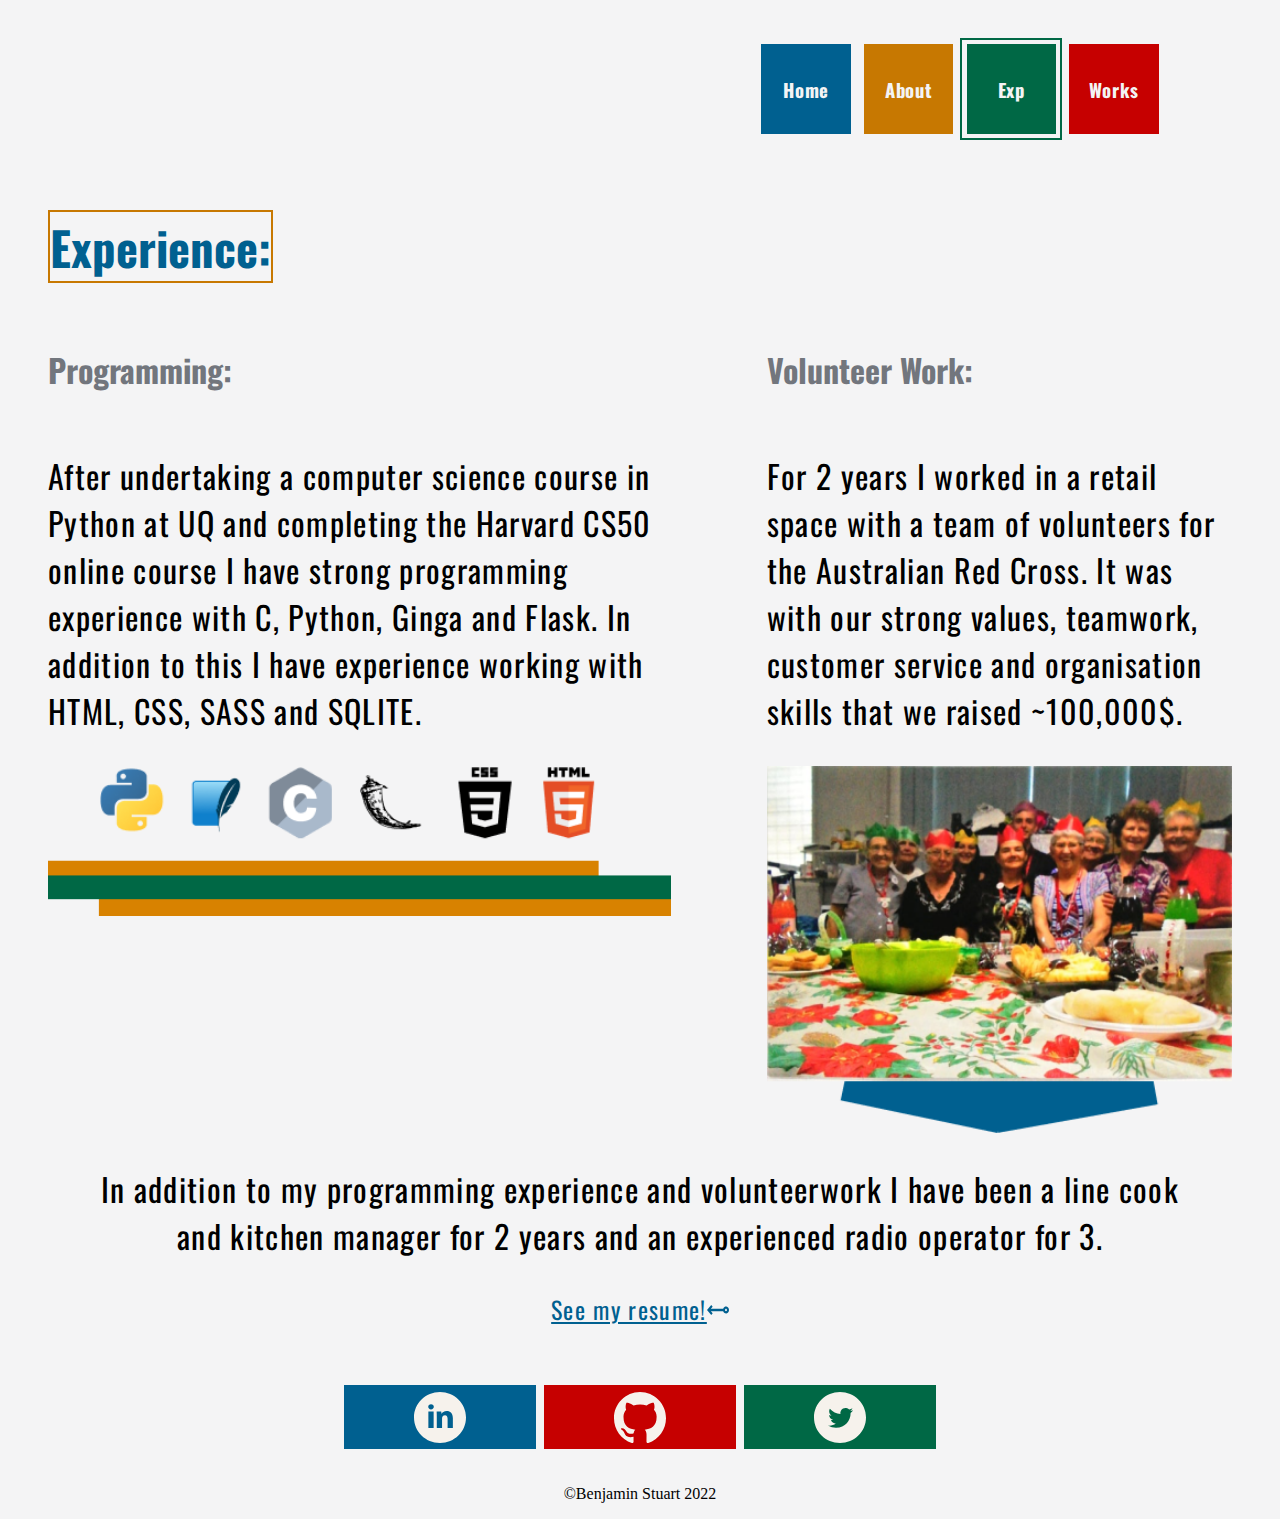
<file: src/exp.html>
<!DOCTYPE html>
<html lang="en">
<head>
    <meta charset="UTF-8">
    <meta http-equiv="X-UA-Compatible" content="IE=edge">
    <meta name="viewport" content="width=device-width, initial-scale=1.0">
    <link href="styles.css" rel="stylesheet">
    <link rel="preconnect" href="https://fonts.googleapis.com">
    <link rel="preconnect" href="https://fonts.gstatic.com" crossorigin>
    <link href="https://fonts.googleapis.com/css2?family=Oswald:wght@200;300;400;500;600;700&display=swap" rel="stylesheet">
    <title>Experience</title>
</head>
<body>
    <!-- Navbar component with current page "active" which gives current page a border and all "inactive" links in navbar a hover effect-->
    <nav class="navbar">
        <ul>
            <li class="blue inactive">
                <a class="bg-color blue oswold-nav" href="./index.html">Home</a>
            </li>
            <li class="yellow inactive">
                <a class="bg-color yellow oswold-nav" href="./about.html">About</a>
            </li>
            <li class="green active">
                <a class="bg-color green oswold-nav" href="./exp.html">Exp</a>
            </li>
            <li class="red inactive">
                <a class="bg-color red oswold-nav" href="./works.html">Works</a>
            </li>
        </ul>
    </nav>

    <div class="exp-card">
        <h1 class="blue oswold-h1 align-lhs yellow-border-emphasis">Experience:</h1>
    </div>
    <section class="page-wrapper">
        <!-- Experience container -->
        <div>
            <div class="exp-card">
                <h2 class="dgrey oswold-h2 align-lhs">Programming:</h2>
                <p class="oswold-para">After undertaking a computer science course in Python at UQ and completing the Harvard CS50 online course I have strong programming experience with C, Python, Ginga and Flask. In addition to this I have experience working with HTML, CSS, SASS and SQLITE.</p>
                <img src="./assets/programming_skills.png" alt="Logos for Python, SQLITE, C, Flask, CSS and HTML5">
            </div>
        </div>
        <!-- Experience container -->
        <div>
            <div class="exp-card">
                <h2 class="dgrey oswold-h2 align-lhs">Volunteer Work:</h2>
                <p class="oswold-para">For 2 years I worked in a retail space with a team of volunteers for the Australian Red Cross. It was with our strong values, teamwork, customer service and organisation skills that we raised ~100,000$.</p>
                <img src="./assets/red_cross.png" alt="Ben and his team at a Rec Cross retail store">
            </div>
        </div>
    </section>
    <div class="exp-card oswold-para align-center">
        <p>In addition to my programming experience and volunteerwork I have been a line cook and kitchen manager for 2 years and an experienced radio operator for 3.</p>
        <div class="link-wrapper" id="in-line-link-wrapper">
            <a class="oswold-link blue" href="./assets/BenjaminStuart.pdf">See my resume!</a>
            <img src="./assets/arrow_vector.svg" alt="Arrow pointing at link"> 
        </div>
    </div>
    <!-- Footer component with scale effect on hover and links to my developer media accounts  -->
    <footer class="footer">
        <ul>
            <li>
                <a href="https://www.linkedin.com/in/benjamin-stuart-9040b7221/">
                    <div class="blue rectangle">
                        <img src="./assets/linkedin_vector.svg" alt="clickable Linkedin icon">
                    </div>
                </a>
            </li>
            <li>
                <a href="https://github.com/BenjaminStuartDev">
                    <div class="red rectangle">
                        <img src="./assets/github_vector.svg" alt="clickable Github icon">
                    </div>
                </a>
            </li>
            <li>
                <a href="https://twitter.com/BenStuartDev">
                    <div class="green rectangle">
                        <img src="./assets/twitter_vector.svg" alt="clickable Twitter icon">
                    </div>
                </a>
            </li>
        </ul>
        <p>©Benjamin Stuart 2022</p>
    </footer>
</body>
</html>
</file>
<file: styles.css>
* {
    box-sizing: border-box;
}

:root {
    --blue: #006090;
    --red: #C60000;
    --green: #006845;
    --yellow: #c77801;
    --grey: #F4F4F5;
    --dgrey: #72767D;
}

/* Default Tag styling */
html, body {
    margin: 0%;
    background-color: var(--grey)
}

h2 {
    margin-top: 1em;
}

/* Colouring */
.black {
    --color: black;
}
.grey {
    --color: var(--grey);
}
.dgrey {
    --color: var(--dgrey);
}
.blue {
    --color: var(--blue);
}

.red {
    --color: var(--red);
}

.green {
    --color: var(--green);
}

.yellow {
    --color: var(--yellow);
}

.bg-color {
    background-color: var(--color);
}
/* list items in ascending order nav >nav>lu nav>lu>li */
/* navbar .navbar ul > li vs .navbar ul li */
/* Ids should be unique to one component or element use classes instead */

/* Navbar styling */
.navbar {
    display:flex;
    justify-content: flex-end;
}
.navbar ul {
    width: 50vw;
    display: flex;
    justify-content: space-between;
    list-style-type: none;
    padding: 3% 9%;
    margin: 0%;
}
.navbar ul>li {
    padding: 1%;
}
.navbar ul>li>a {
    display: flex;
    text-decoration: none;
    justify-content: center;
    align-items: center;
    width: 7vw;
    height: 7vw;
}

/* Navbar anchor tag hover styling */
.active {
    border: 2px solid var(--color);
}
.inactive {
    border: 2px solid transparent;
}
.navbar ul>li:hover {
    border:2px solid var(--color);
    transition: 500ms;
}

/* Fonts styling */
.oswold-nav {
    font-family: 'Oswald', sans-serif;
    font-size: 14pt;
    letter-spacing: 0.5pt;
    color: var(--grey);
    font-weight: bold;
}

.oswold-h1 {
    width: max-content;
    font-family: 'Oswald', sans-serif;
    color: var(--color);
    font-weight: bold;
    font-size: 35pt;
}

.oswold-h2 {
    font-family: 'Oswald', sans-serif;
    color: var(--color);
    font-weight: bold;
    font-size: 24pt;
}
.oswold-para {
    font-family: 'Oswald', sans-serif;
    font-weight: 400;
    font-size: 24pt;
    letter-spacing: 1pt;
    color: var(--color);
}

.oswold-form {
    letter-spacing: 1pt;
    font-family: 'Oswald', sans-serif;
    font-weight: normal;
    font-size: 18pt;
}
.oswold-link {
    font-family: 'Oswald', sans-serif;
    font-weight: normal;
    font-size: 18pt;
    color: var(--color);
    letter-spacing: 1pt;
}
.oswold-fineprint {
    font-family: 'Oswald', sans-serif;
    font-weight: normal;
    font-size: 10pt;
}

.yellow-border-emphasis {
    border: 2px solid var(--yellow);
}

#col-override {
    color: var(--color);
}

.align-center {
    text-align: center;
}
.alternative-light-weight {
    font-weight: lighter;
}

/* Default page wrapper/s styling*/
.page-wrapper {
    display: flex;
    flex-direction: row;
}
.page-text-wrapper {
    width: 50%;
    display: flex;
    flex-direction: column;
}
.page-text-wrapper ol {
    padding-left: 2rem;
}
.page-text-wrapper p {
    margin-top: 1em;
}
#alt-page-text-wrapper {
    align-items: center; 
    text-align: center;
    padding-top: 5em;
    padding-bottom: 5em;
    width: 100%
}
#alt-page-text-wrapper p {
    padding: 1em 10vw;
}
#alt-page-text-wrapper p>span>img {
    width: 25pt;
}
.home-page-wrapper-padding {
    padding:0% 5vw;
}
.about-page-wrapper-changes {
    padding-right: 8vw;
    flex-direction:row;
}
#row-container {
    flex-direction: row;
    width: fit-content;
}
#row-container div {
    padding: 0em 3em;
}
.align-lhs {
    align-self: flex-start;
}

/* Default styling for images */
.page-image-wrapper {
    width: 50%;
    display: flex;
    flex-direction: column;
    padding-top: 2.5em;
}
.page-image-wrapper img {
    margin-left: 20%;
    width: 70%;
    height: auto;
}
.page-image-wrapper >img {
    min-width: 250px;
}

/* Unique image styling */
#quarter-width-img {
    width: 25vw;
}
#half-width-img {
    width: 50vw;
}
#full-width-img {
    width: 100vw;
}

/* Blog card styling */
.blog-card {
    display: flex;
    flex-direction: column;
    align-items: center;
}
.blog-card h2 {
    margin: 0em;
}
.blog-card img {
    width: 40%;
    padding-bottom: 4em;
}

/* Experience card styling */
.exp-card {
    display: flex;
    flex-direction: column;
    align-items: center;
    width: 100%;
    padding: 0 3em;
}
.exp-card img {
    width: 100%;
}

/* Link Styling */
.link-wrapper {
    margin-left: 23.5%;
    width:50%;
    display: flex;
    flex-direction: row;
    align-items: center;
    white-space: nowrap;
}
.link-wrapper img {
    margin-left: 0;
    margin-top: 1%;
    height: fit-content;
    width: auto;
}
#in-line-link-wrapper {
    margin-left:0;
    width: auto;
}

/* Homepage contact form styling */
form {
    margin-top: 1em;
}
label {
    margin:1em 0em;
}
textarea {
    height: 6em;
}
label, input, textarea{
    display: flex;
    flex-direction: column;
}
input, textarea{
    width:100%;
    height: 3em;
    border-radius:7px;
    border: solid 2px var(--color);
    background-color: var(--grey);
}

/* Footer Styling */
.footer {
    margin-top: 3%;
    display: flex;
    flex-direction: column;
    justify-content: center;
    align-items: center;
}
.footer ul {
    padding-left: 0%;
    display: flex;
    flex-direction: row;
    list-style-type: none;
}
.footer ul>li:hover {
    transform: scale(0.95);
}
.rectangle {
    display: flex;
    justify-content: center;
    align-items: center;
    margin: 3pt;
    width:15vw;
    height: 5vw;
    background-color: var(--color);
}
.rectangle img {
    height: auto;
    width: 4vw;
}


@media only screen and (max-width: 744px) {
    /* General media queries */
    .navbar {
        justify-content: center;
    }
    .navbar ul {
        justify-content: center;
    }
    .navbar ul>li>a  {
        width: 15vw;
        height: 15vw;
    }
    .page-wrapper {
        padding-left: 0%;
        flex-direction: column-reverse;
        align-items: center;
    }
    .page-image-wrapper img {
        margin-left: 0%;
    }
    .page-text-wrapper {
        width: 85%;
    }
    .blog-card img {
        width: 85%;
    }
    .link-wrapper {
        width: 100%;
    }
    .rectangle {
        width: 24vw;
        height: 12vw;
    }
    .rectangle img {
        width: auto;
        height: 10vw;
    }
    #row-container {
        flex-direction:column-reverse ;
    }
    #half-width-img {
        width:100%
    }
    .about-page-wrapper-changes {
        flex-direction: column-reverse;
    }
    .oswold-nav {
        font-size: 12pt;
        letter-spacing: 0.5pt;
    }
    .oswold-h1 {
        font-size: 27pt;
    }
    .oswold-h2 {
        font-size: 16pt;
    }
    .oswold-para {
        font-size: 16pt;
        letter-spacing: 1pt;
    }
    
    .oswold-form {
        letter-spacing: 1pt;
        font-size: 10pt;
    }
    .oswold-link {
        font-size: 10pt;
        letter-spacing: 1pt;
    }
    .oswold-fineprint {
        font-size: 5pt;
    }
    #alt-page-text-wrapper p>span>img {
        width: 16pt;
    }
    .page-text-wrapper ol {
        padding-left: 1rem;
    }
}
</file>
<file: src/styles.css>
* {
    box-sizing: border-box;
}

:root {
    --blue: #006090;
    --red: #C60000;
    --green: #006845;
    --yellow: #c77801;
    --grey: #F4F4F5;
    --dgrey: #72767D;
}

/* Default Tag styling */
html, body {
    margin: 0%;
    background-color: var(--grey)
}

h2 {
    margin-top: 1em;
}

/* Colouring */
.black {
    --color: black;
}
.grey {
    --color: var(--grey);
}
.dgrey {
    --color: var(--dgrey);
}
.blue {
    --color: var(--blue);
}

.red {
    --color: var(--red);
}

.green {
    --color: var(--green);
}

.yellow {
    --color: var(--yellow);
}

.bg-color {
    background-color: var(--color);
}

/* Navbar component styling <---- */
.navbar {
    display:flex;
    justify-content: flex-end;
}
.navbar ul {
    width: 50vw;
    display: flex;
    justify-content: space-between;
    list-style-type: none;
    padding: 3% 9%;
    margin: 0%;
}
.navbar ul>li {
    padding: 1%;
}
.navbar ul>li>a {
    display: flex;
    text-decoration: none;
    justify-content: center;
    align-items: center;
    width: 7vw;
    height: 7vw;
}

/* Navbar anchor tag hover styling */
.active {
    border: 2px solid var(--color);
}
.inactive {
    border: 2px solid transparent;
}
.navbar ul>li:hover {
    border:2px solid var(--color);
    transition: 500ms;
}

/* Fonts styling */
.oswold-nav {
    font-family: 'Oswald', sans-serif;
    font-size: 14pt;
    letter-spacing: 0.5pt;
    color: var(--grey);
    font-weight: bold;
}

.oswold-h1 {
    width: max-content;
    font-family: 'Oswald', sans-serif;
    color: var(--color);
    font-weight: bold;
    font-size: 35pt;
}

.oswold-h2 {
    font-family: 'Oswald', sans-serif;
    color: var(--color);
    font-weight: bold;
    font-size: 24pt;
}
.oswold-para {
    font-family: 'Oswald', sans-serif;
    font-weight: 400;
    font-size: 24pt;
    letter-spacing: 1pt;
    color: var(--color);
}

.oswold-form {
    letter-spacing: 1pt;
    font-family: 'Oswald', sans-serif;
    font-weight: normal;
    font-size: 18pt;
}
.oswold-link {
    font-family: 'Oswald', sans-serif;
    font-weight: normal;
    font-size: 18pt;
    color: var(--color);
    letter-spacing: 1pt;
}
.oswold-fineprint {
    font-family: 'Oswald', sans-serif;
    font-weight: normal;
    font-size: 10pt;
}

.yellow-border-emphasis {
    border: 2px solid var(--yellow);
}

#col-override {
    color: var(--color);
}

.align-center {
    text-align: center;
}
.alternative-light-weight {
    font-weight: lighter;
}

/* Default page wrapper/s styling*/
.page-wrapper {
    display: flex;
    flex-direction: row;
}
.page-text-wrapper {
    width: 50%;
    display: flex;
    flex-direction: column;
}
.page-text-wrapper ol {
    padding-left: 2rem;
}
.page-text-wrapper p {
    margin-top: 1em;
}
.alt-page-text-wrapper {
    align-items: center; 
    text-align: center;
    padding-top: 5em;
    padding-bottom: 5em;
    width: 100%
}
.alt-page-text-wrapper p {
    padding: 1em 10vw;
}
.alt-page-text-wrapper p>span>img {
    width: 25pt;
}
.home-page-wrapper-padding {
    padding:0% 5vw;
}
.about-page-wrapper-changes {
    padding-right: 8vw;
    flex-direction:row;
}
#row-container {
    flex-direction: row;
    width: fit-content;
}
#row-container div {
    padding: 0em 3em;
}
.align-lhs {
    align-self: flex-start;
}

/* Default styling for images */
.page-image-wrapper {
    width: 50%;
    display: flex;
    flex-direction: column;
    padding-top: 2.5em;
}
.page-image-wrapper img {
    margin-left: 20%;
    width: 70%;
    height: auto;
}
.page-image-wrapper >img {
    min-width: 250px;
}

/* Unique image styling */
.quarter-width-img {
    width: 25vw;
}
.half-width-img {
    width: 50vw;
}
.full-width-img {
    width: 100vw;
}

/* Blog card component styling  <----  */
.blog-card {
    display: flex;
    flex-direction: column;
    align-items: center;
}
.blog-card h2 {
    margin: 0em;
}
.blog-card img {
    width: 40%;
    padding-bottom: 4em;
}

/* Experience card styling */
.exp-card {
    display: flex;
    flex-direction: column;
    align-items: center;
    width: 100%;
    padding: 0 3em;
}
.exp-card img {
    width: 100%;
}

/* Link Styling */
.link-wrapper {
    margin-left: 23.5%;
    width:50%;
    display: flex;
    flex-direction: row;
    align-items: center;
    white-space: nowrap;
}
.link-wrapper img {
    margin-left: 0;
    margin-top: 1%;
    height: fit-content;
    width: auto;
}
#in-line-link-wrapper {
    margin-left:0;
    width: auto;
}

/* Homepage contact form styling <---- */
form {
    margin-top: 1em;
}
label {
    margin:1em 0em;
}
label, input, textarea{
    display: flex;
    flex-direction: column;
}
input, textarea{
    width:100%;
    height: 3em;
    border-radius:7px;
    border: solid 2px var(--color);
    background-color: var(--grey);
}
textarea {
    height: 6em;
}
.button {
    margin-top: 1rem;
    background-color: var(--grey);
    border-color: var(--yellow);
    border-radius: 7px;
}

/* Footer Styling <---- */
.footer {
    margin-top: 3%;
    display: flex;
    flex-direction: column;
    justify-content: center;
    align-items: center;
}
.footer ul {
    padding-left: 0%;
    display: flex;
    flex-direction: row;
    list-style-type: none;
}
.footer ul>li:hover {
    transform: scale(0.95);
}
.rectangle {
    display: flex;
    justify-content: center;
    align-items: center;
    margin: 3pt;
    width:15vw;
    height: 5vw;
    background-color: var(--color);
}
.rectangle img {
    height: auto;
    width: 4vw;
}


@media only screen and (max-width: 744px) {
    /* General media queries */
    .navbar {
        justify-content: center;
    }
    .navbar ul {
        justify-content: center;
    }
    .navbar ul>li>a  {
        width: 15vw;
        height: 15vw;
    }
    .page-wrapper {
        padding-left: 0%;
        flex-direction: column-reverse;
        align-items: center;
    }
    .page-image-wrapper img {
        margin-left: 0%;
    }
    .page-text-wrapper {
        width: 85%;
    }
    .blog-card img {
        width: 85%;
    }
    .link-wrapper {
        width: 100%;
    }
    .rectangle {
        width: 24vw;
        height: 12vw;
    }
    .rectangle img {
        width: auto;
        height: 10vw;
    }
    #row-container {
        flex-direction:column-reverse ;
    }
    .half-width-img {
        width:100%
    }
    .about-page-wrapper-changes {
        flex-direction: column-reverse;
    }
    .oswold-nav {
        font-size: 12pt;
        letter-spacing: 0.5pt;
    }
    .oswold-h1 {
        font-size: 27pt;
    }
    .oswold-h2 {
        font-size: 16pt;
    }
    .oswold-para {
        font-size: 16pt;
        letter-spacing: 1pt;
    }
    
    .oswold-form {
        letter-spacing: 1pt;
        font-size: 10pt;
    }
    .oswold-link {
        font-size: 10pt;
        letter-spacing: 1pt;
    }
    .oswold-fineprint {
        font-size: 5pt;
    }
    .alt-page-text-wrapper p>span>img {
        width: 16pt;
    }
    .page-text-wrapper ol {
        padding-left: 1rem;
    }
}
</file>
